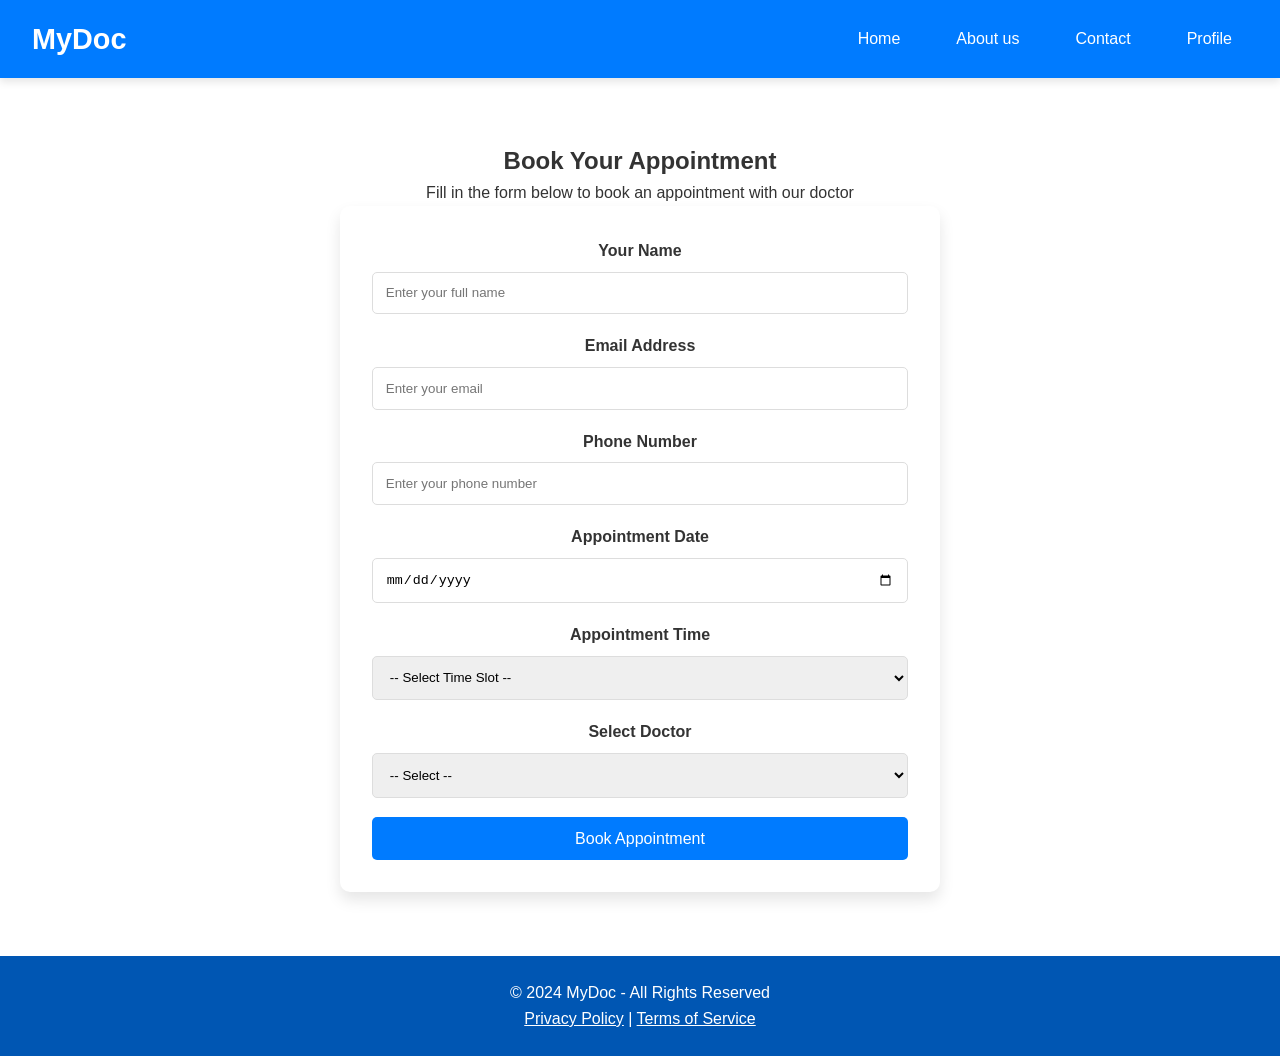
<file: book.html>
<!DOCTYPE html>
<html lang="en">

<head>
    <meta charset="UTF-8">
    <meta name="viewport" content="width=device-width, initial-scale=1.0">
    <meta http-equiv="X-UA-Compatible" content="ie=edge">
    <title>Book Appointment - MyDoc</title>
    <style>
        /* General Reset */
        * {
            margin: 0;
            padding: 0;
            box-sizing: border-box;
        }

        body {
            font-family: 'Arial', sans-serif;
            line-height: 1.6;
            background-color: #f4f8fb;
            color: #333;
        }

        /* Header Styles */
        header {
            background-color: #007bff;
            color: white;
            padding: 1rem 0;
            position: sticky;
            top: 0;
            box-shadow: 0 4px 8px rgba(0, 0, 0, 0.1);
        }

        header .container {
            display: flex;
            justify-content: space-between;
            align-items: center;
            padding: 0 2rem;
        }

        header .logo {
            font-size: 1.8rem;
            font-weight: bold;
        }

        header nav ul {
            list-style: none;
            display: flex;
            gap: 1.5rem;
        }

        header nav ul li a {
            text-decoration: none;
            color: white;
            font-weight: 500;
            padding: 0.5rem 1rem;
            border-radius: 5px;
            transition: background-color 0.3s ease;
        }

        header nav ul li a:hover {
            background-color: white;
            color: #007bff;
        }

        /* Book Appointment Page */
        .book-section {
            padding: 4rem 2rem;
            background-color: #ffffff;
            text-align: center;
        }

        .book-form {
            max-width: 600px;
            margin: 0 auto;
            background: white;
            padding: 2rem;
            border-radius: 10px;
            box-shadow: 0 8px 15px rgba(0, 0, 0, 0.1);
        }

        .book-form label {
            display: block;
            margin-bottom: 0.5rem;
            font-weight: bold;
        }

        .book-form input,
        .book-form select {
            width: 100%;
            padding: 0.8rem;
            margin-bottom: 1rem;
            border: 1px solid #ddd;
            border-radius: 5px;
        }

        .book-form button {
            width: 100%;
            padding: 0.8rem;
            background-color: #007bff;
            color: white;
            font-size: 1rem;
            border: none;
            border-radius: 5px;
            cursor: pointer;
            transition: background-color 0.3s ease, transform 0.3s ease;
        }

        .book-form button:hover {
            background-color: #0056b3;
            transform: scale(1.05);
        }

        .error-message {
            color: red;
            font-size: 0.9rem;
            margin-top: -0.8rem;
            margin-bottom: 1rem;
            text-align: left;
        }

        /* Footer */
        footer {
            background-color: #0056b3;
            color: white;
            text-align: center;
            padding: 1.5rem 2rem;
        }

        footer a {
            color: white;
            text-decoration: underline;
        }

        footer a:hover {
            text-decoration: none;
        }

        /* Media Queries */
        @media (max-width: 768px) {
            header .container {
                flex-direction: column;
                text-align: center;
            }
        }
    </style>
</head>

<body>
    <!-- Header Section -->
    <header>
        <div class="container">
            <div class="logo">
                MyDoc
            </div>
            <nav>
                <ul>
                    <li><a href="index.html">Home</a></li>
                    <li><a href="about.html">About us</a></li>
                    <li><a href="contact.html">Contact</a></li>
                    <li><a href="profile.html">Profile</a></li>
                </ul>
            </nav>
        </div>
    </header>

    <!-- Book Appointment Section -->
    <div class="book-section">
        <h2>Book Your Appointment</h2>
        <p>Fill in the form below to book an appointment with our doctor</p>

        <form action="#" method="POST" class="book-form" id="appointment-form">
            <label for="patient-name">Your Name</label>
            <input type="text" id="patient-name" name="name" placeholder="Enter your full name" required>
            <div id="name-error" class="error-message"></div>

            <label for="patient-email">Email Address</label>
            <input type="email" id="patient-email" name="email" placeholder="Enter your email" required>
            <div id="email-error" class="error-message"></div>

            <label for="patient-phone">Phone Number</label>
            <input type="text" id="patient-phone" name="phone" placeholder="Enter your phone number" required>
            <div id="phone-error" class="error-message"></div>

            <label for="appointment-date">Appointment Date</label>
            <input type="date" id="appointment-date" name="date" required>
            <div id="date-error" class="error-message"></div>

            <label for="appointment-time">Appointment Time</label>
            <select id="appointment-time" name="time" required>
                <option value="">-- Select Time Slot --</option>
                <option value="08:00 - 09:00">08:00 - 09:00</option>
                <option value="09:00 - 10:00">09:00 - 10:00</option>
                <option value="10:00 - 11:00">10:00 - 11:00</option>
                <option value="11:00 - 12:00">11:00 - 12:00</option>
                <option value="12:00 - 01:00">12:00 - 01:00</option>
                <option value="01:00 - 02:00">01:00 - 02:00</option>
                <option value="02:00 - 03:00">02:00 - 03:00</option>
                <option value="03:00 - 04:00">03:00 - 04:00</option>
                <option value="04:00 - 05:00">04:00 - 05:00</option>
                <option value="05:00 - 06:00">05:00 - 06:00</option>
                <option value="06:00 - 07:00">06:00 - 07:00</option>
            </select>
            <div id="time-error" class="error-message"></div>
            
            <label for="doctor-name">Select Doctor</label>
            <select id="doctor-name" name="doctor" required>
                <option value="">-- Select --</option>
                <option value="Dr. Smith">Dr. Smith</option>
                <option value="Dr. Johnson">Dr. Johnson</option>
                <option value="Dr. Lee">Dr. Lee</option>
            </select>
            <div id="doctor-error" class="error-message"></div>

            <button type="submit">Book Appointment</button>
        </form>
    </div>

    <!-- Footer Section -->
    <footer>
        <p>&copy; 2024 MyDoc - All Rights Reserved</p>
        <a href="privacy.html">Privacy Policy</a> | <a href="terms.html">Terms of Service</a>
    </footer>

    <script>
        // Form Validation and Redirect on Success
        document.getElementById('appointment-form').addEventListener('submit', function (e) {
            e.preventDefault();  // Prevent the form from submitting

            const name = document.getElementById('patient-name');
            const email = document.getElementById('patient-email');
            const phone = document.getElementById('patient-phone');
            const date = document.getElementById('appointment-date');
            const time = document.getElementById('appointment-time');
            const doctor = document.getElementById('doctor-name');

            // Error containers
            const errors = {
                name: document.getElementById('name-error'),
                email: document.getElementById('email-error'),
                phone: document.getElementById('phone-error'),
                date: document.getElementById('date-error'),
                time: document.getElementById('time-error'),
                doctor: document.getElementById('doctor-error'),
            };

            // Reset errors
            Object.values(errors).forEach(error => error.textContent = '');

            // Validation
            let isValid = true;

            if (!name.value.trim()) {
                errors.name.textContent = "Name is required.";
                isValid = false;
            }

            const emailRegex = /^[^\s@]+@[^\s@]+\.[^\s@]+$/;
            if (!email.value.trim() || !emailRegex.test(email.value)) {
                errors.email.textContent = "A valid email is required.";
                isValid = false;
            }

            if (!phone.value.trim() || phone.value.length < 10) {
                errors.phone.textContent = "A valid phone number is required.";
                isValid = false;
            }

            if (!date.value) {
                errors.date.textContent = "Appointment date is required.";
                isValid = false;
            }

            if (!time.value) {
                errors.time.textContent = "Appointment time is required.";
                isValid = false;
            }

            if (!doctor.value) {
                errors.doctor.textContent = "Please select a doctor.";
                isValid = false;
            }

            // Redirect if valid
            if (isValid) {
                window.location.href = 'success.html';
            }
        });
    </script>
</body>

</html>
</file>
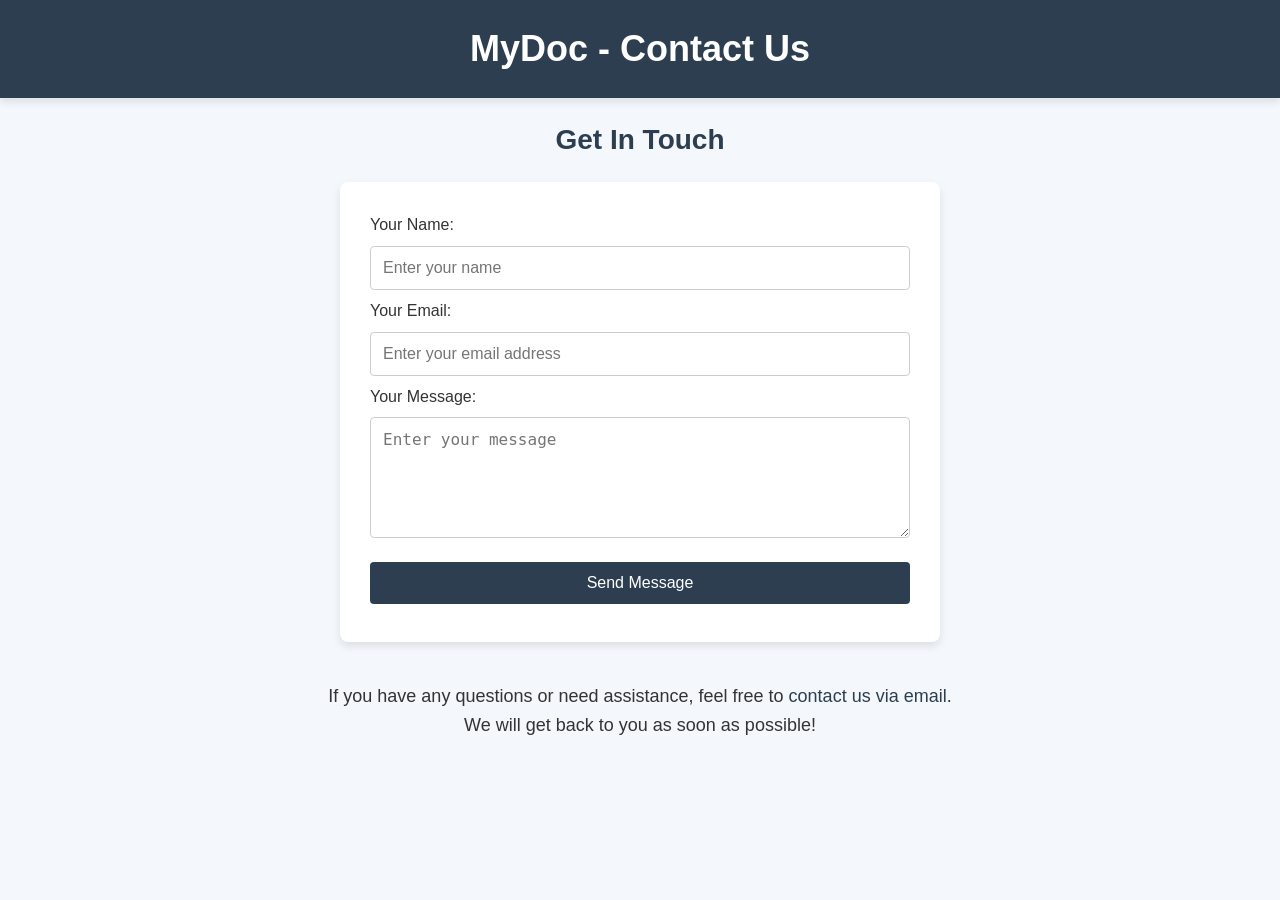
<file: contact.html>
<!DOCTYPE html>
<html lang="en">
<head>
    <meta charset="UTF-8">
    <meta name="viewport" content="width=device-width, initial-scale=1.0">
    <title>Contact Us - MyDoc</title>
    <link rel="stylesheet" href="styles.css">
    <style>
        body {
            font-family: 'Arial', sans-serif;
            background-color: #f4f7fc;
            color: #333;
            margin: 0;
            padding: 0;
        }
        header {
            background-color: #2c3e50;
            color: white;
            text-align: center;
            padding: 20px 0;
        }
        header h1 {
            margin: 0;
            font-size: 36px;
        }
        .container {
            width: 80%;
            margin: auto;
            padding: 20px;
        }
        h2 {
            font-size: 28px;
            color: #2c3e50;
            text-align: center;
            margin-bottom: 20px;
        }
        .contact-form {
            background-color: white;
            border-radius: 8px;
            box-shadow: 0 4px 8px rgba(0, 0, 0, 0.1);
            padding: 30px;
            max-width: 600px;
            margin: auto;
        }
        .contact-form input, .contact-form textarea {
            width: 100%;
            padding: 12px;
            margin: 8px 0;
            border: 1px solid #ccc;
            border-radius: 4px;
            font-size: 16px;
        }
        .contact-form input[type="submit"] {
            background-color: #2c3e50;
            color: white;
            cursor: pointer;
            border: none;
        }
        .contact-form input[type="submit"]:hover {
            background-color: #34495e;
        }
        .contact-info {
            text-align: center;
            margin-top: 40px;
            font-size: 18px;
        }
        .contact-info a {
            color: #2c3e50;
            text-decoration: none;
        }
        .contact-info a:hover {
            text-decoration: underline;
        }
    </style>
</head>
<body>

<header>
    <h1>MyDoc - Contact Us</h1>
</header>

<div class="container">
    <h2>Get In Touch</h2>
    <div class="contact-form">
        <form action="mailto:mydoc1234567@gmail.com" method="post" enctype="text/plain">
            <label for="name">Your Name:</label>
            <input type="text" id="name" name="name" placeholder="Enter your name" required>

            <label for="email">Your Email:</label>
            <input type="email" id="email" name="email" placeholder="Enter your email address" required>

            <label for="message">Your Message:</label>
            <textarea id="message" name="message" rows="5" placeholder="Enter your message" required></textarea>

            <input type="submit" value="Send Message">
        </form>
    </div>

    <div class="contact-info">
        <p>If you have any questions or need assistance, feel free to <a href="mailto:mydoc1234567@gmail.com">contact us via email</a>.</p>
        <p>We will get back to you as soon as possible!</p>
    </div>
</div>

</body>
</html>
</file>
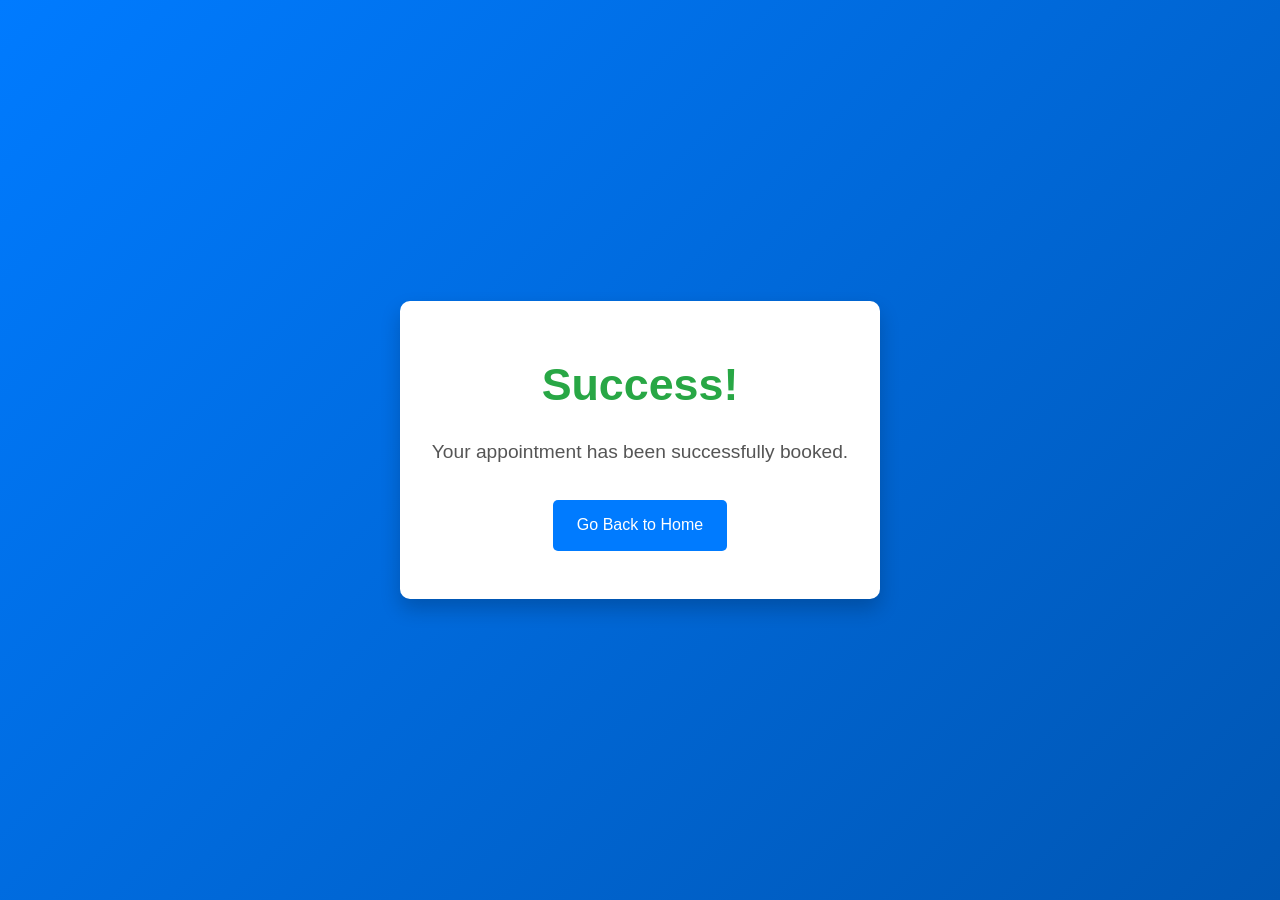
<file: success.html>
<!DOCTYPE html>
<html lang="en">
<head>
  <meta charset="UTF-8">
  <meta name="viewport" content="width=device-width, initial-scale=1.0">
  <title>Appointment Successfully Booked</title>
  <style>
    /* General Reset */
    * {
      margin: 0;
      padding: 0;
      box-sizing: border-box;
    }

    body {
      font-family: 'Arial', sans-serif;
      line-height: 1.6;
      background: linear-gradient(135deg, #007bff, #0056b3);
      color: #333;
      display: flex;
      justify-content: center;
      align-items: center;
      height: 100vh;
      overflow: hidden;
    }

    .success-container {
      text-align: center;
      background-color: white;
      padding: 3rem 2rem;
      border-radius: 10px;
      box-shadow: 0 10px 20px rgba(0, 0, 0, 0.2);
      animation: fadeInScale 1s ease-in-out;
    }

    .success-container h1 {
      font-size: 2.8rem;
      color: #28a745;
      margin-bottom: 1rem;
      animation: slideIn 1s ease-out;
    }

    .success-container p {
      font-size: 1.2rem;
      margin-bottom: 2rem;
      color: #555;
      animation: fadeIn 1.5s ease-in-out;
    }

    .success-container .btn {
      display: inline-block;
      padding: 0.8rem 1.5rem;
      background-color: #007bff;
      color: white;
      text-decoration: none;
      border-radius: 5px;
      font-size: 1rem;
      transition: background-color 0.3s ease, transform 0.3s ease;
      animation: bounceIn 1.5s ease-out;
    }

    .success-container .btn:hover {
      background-color: #0056b3;
      transform: scale(1.1);
    }

    /* Keyframes for Animations */
    @keyframes fadeInScale {
      from {
        opacity: 0;
        transform: scale(0.8);
      }
      to {
        opacity: 1;
        transform: scale(1);
      }
    }

    @keyframes fadeIn {
      from {
        opacity: 0;
      }
      to {
        opacity: 1;
      }
    }

    @keyframes slideIn {
      from {
        transform: translateY(-50px);
        opacity: 0;
      }
      to {
        transform: translateY(0);
        opacity: 1;
      }
    }

    @keyframes bounceIn {
      0% {
        transform: scale(0.9);
      }
      50% {
        transform: scale(1.1);
      }
      100% {
        transform: scale(1);
      }
    }

    /* Background Animation */
    @keyframes bgGradient {
      0% {
        background: linear-gradient(135deg, #007bff, #0056b3);
      }
      50% {
        background: linear-gradient(135deg, #0056b3, #28a745);
      }
      100% {
        background: linear-gradient(135deg, #007bff, #0056b3);
      }
    }

    body {
      animation: bgGradient 6s infinite alternate;
    }
  </style>
</head>
<body>
  <div class="success-container">
    <h1>Success!</h1>
    <p>Your appointment has been successfully booked.</p>
    <a href="index.html" class="btn">Go Back to Home</a>
  </div>
</body>
</html>
</file>
<file: styles.css>
/* General Reset */
* {
    margin: 0;
    padding: 0;
    box-sizing: border-box;
}

body {
    font-family: 'Arial', sans-serif;
    line-height: 1.6;
    background-color: #f4f8fb;
    color: #333;
    overflow-x: hidden;
}

/* Header Styles */
header {
    background-color: #007bff;
    color: white;
    padding: 1rem 0;
    position: sticky;
    top: 0;
    z-index: 1000;
    box-shadow: 0 4px 8px rgba(0, 0, 0, 0.1);
}

header .container {
    display: flex;
    justify-content: space-between;
    align-items: center;
    padding: 0 2rem;
}

header .logo {
    font-size: 1.8rem;
    font-weight: bold;
}

header nav ul {
    list-style: none;
    display: flex;
    gap: 1.5rem;
}

header nav ul li a {
    text-decoration: none;
    color: white;
    font-weight: 500;
    padding: 0.5rem 1rem;
    border-radius: 5px;
    transition: background-color 0.3s ease, color 0.3s ease;
}

header nav ul li a:hover {
    background-color: white;
    color: #007bff;
}

/* Hero Section */
.hero {
    background: linear-gradient(135deg, #007bff, #0056b3);
    color: white;
    text-align: center;
    padding: 5rem 2rem;
}

.hero h2 {
    font-size: 3rem;
    margin-bottom: 1rem;
}

.hero p {
    font-size: 1.2rem;
    margin-bottom: 2rem;
}

.btn-primary {
    background-color: #007bff;
    color: white;
    padding: 0.8rem 1.5rem;
    border: none;
    border-radius: 5px;
    font-size: 1rem;
    cursor: pointer;
    transition: background-color 0.3s ease, transform 0.3s ease;
}

.btn-primary:hover {
    background-color: #0056b3;
    transform: scale(1.05);
}

/* Doctor Sections Layout */
.doctor-sections {
    display: flex;
    justify-content: space-between;
    gap: 30px;
    padding: 3rem 1.5rem;
    flex-wrap: wrap;
}

/* Adjust size and transitions for Top Doctors and Find Doctor sections */
.top-doctors {
    width: 100%; /* Adjusted size to make them smaller */
    padding: 1.2rem; /* Reduced padding */
    background-color: #fff;
    border-radius: 10px;
    box-shadow: 0 6px 12px rgba(0, 0, 0, 0.1);
    transition: transform 0.3s ease, box-shadow 0.3s ease; /* Smooth hover effect */
}
.find-doctor {
    /* Reduced width for smaller size */
    padding: 0.8rem; /* Reduced padding for a more compact look */
    background-color: #fff;
    border-radius: 10px;
    box-shadow: 0 4px 8px rgba(0, 0, 0, 0.1);
    transition: transform 0.3s ease, box-shadow 0.3s ease;
}

.find-doctor img {
    width: 100%; /* Ensure the image fills the container */
    height: auto; /* Maintain aspect ratio */
    border-radius: 10px; /* Keep rounded corners */
}

.top-doctors:hover,
.find-doctor:hover {
    transform: translateY(-10px); /* Lift on hover */
    box-shadow: 0 8px 16px rgba(0, 0, 0, 0.2); /* Enhanced shadow on hover */
}

.image-container img {
    width: auto; /* Adjusted image size for better scaling */
    height: auto;
    border-radius: 10px;
}

.top-doctors h2,
.find-doctor h2 {
    font-size: 1.6rem; /* Slightly smaller font size */
    margin-bottom: 1rem;
    color: #0033a0;
    text-align: center;
}

.find-doctor .doctor-card {
    display: inline-block;
    width: 90%; /* Adjusted card width */
    margin-bottom: 1rem;
    padding: 15px;
    border-radius: 10px;
    text-align: center;
    box-shadow: 0 4px 6px rgba(0, 0, 0, 0.1);
    transition: transform 0.3s ease, box-shadow 0.3s ease; /* Smooth hover effect */
}

.find-doctor .doctor-card:hover {
    transform: translateY(-10px); /* Lift effect */
    box-shadow: 0 6px 12px rgba(0, 0, 0, 0.15); /* Enhanced shadow */
}

/* Ensure the clickable container retains layout */
.top-doctors-link {
    display: block; /* Makes the link behave as a block element */
    text-decoration: none; /* Remove underline */
    color: inherit; /* Inherit text color */
}

.top-doctors-link:hover .top-doctors {
    transform: translateY(-10px); /* Apply hover effects */
    box-shadow: 0 8px 16px rgba(0, 0, 0, 0.2);
}

/* Book Appointment Page */
.book-section {
    padding: 4rem 2rem;
    text-align: center;
}

.book-form {
    max-width: 500px;
    margin: 0 auto;
    background: white;
    padding: 2rem;
    border-radius: 10px;
    box-shadow: 0 8px 15px rgba(0, 0, 0, 0.2);
}

.book-form label {
    display: block;
    margin-bottom: 0.5rem;
    font-weight: bold;
}

.book-form input,
.book-form select,
.book-form textarea {
    width: 100%;
    padding: 0.8rem;
    margin-bottom: 1.5rem;
    border: 1px solid #ddd;
    border-radius: 5px;
}

.book-form button {
    width: 100%;
    padding: 0.8rem;
    background-color: #007bff;
    color: white;
    font-size: 1rem;
    border: none;
    border-radius: 5px;
    cursor: pointer;
}

/* Login and Signup Pages */
.auth-section {
    display: flex;
    justify-content: center;
    align-items: center;
    height: 100vh;
    background: linear-gradient(135deg, #007bff, #0056b3);
    color: white;
}

.auth-container {
    background: white;
    color: #333;
    width: 400px;
    padding: 2rem;
    border-radius: 10px;
    box-shadow: 0 8px 15px rgba(0, 0, 0, 0.2);
    text-align: center;
}

.auth-container h1 {
    color: #007bff;
    margin-bottom: 1rem;
}

.auth-container form {
    display: flex;
    flex-direction: column;
    gap: 1rem;
}

.auth-container input {
    padding: 0.8rem;
    border: 1px solid #ddd;
    border-radius: 5px;
}

.auth-container button {
    padding: 0.8rem;
    background-color: #007bff;
    color: white;
    font-size: 1rem;
    border: none;
    border-radius: 5px;
    cursor: pointer;
}

.auth-container a {
    color: #007bff;
    text-decoration: none;
}

.auth-container a:hover {
    text-decoration: underline;
}

/* Footer */
footer {
    background-color: #1740c4; /* Background color */
    color: white; /* Text color */
    padding: 10px 0; /* Reduced padding */
    text-align: center; /* Centered text */
    font-size: 14px; /* Smaller font size */
    margin-top: 20px; /* Adjust top margin */
}

footer .container {
    display: flex;
    justify-content: center;
    align-items: center;
    flex-wrap: wrap;
}

footer .container p {
    margin: 0; /* Remove default margin */
    padding: 5px; /* Reduced padding */
}

footer .container .social-icons {
    margin-left: 20px; /* Adjust the spacing between social icons */
}

footer .container .social-icons i {
    font-size: 18px; /* Smaller icon size */
    margin-right: 10px; /* Space between icons */
}

/* Media Queries */
@media (max-width: 768px) {
    .doctor-sections {
        flex-direction: column;
        gap: 20px;
    }

    .top-doctors,
    .find-doctor {
        width: 100%;
    }

    header .container {
        flex-direction: column;
        text-align: center;
    }

    nav ul {
        flex-direction: column;
        gap: 0.5rem;
    }

    .hero h2 {
        font-size: 2.2rem;
    }

    .hero p {
        font-size: 1rem;
    }

    .service-card {
        margin: 0 auto;
    }

    .doctor-card {
        width: 100%;
    }
}

/* Modal styles */
.modal {
    display: none;
    position: fixed;
    z-index: 1000;
    left: 0;
    top: 0;
    width: 100%;
    height: 100%;
    overflow: auto;
    background-color: rgba(0, 0, 0, 0.6);
}

.modal-content {
    background: white;
    margin: 15% auto;
    padding: 2rem;
    border-radius: 10px;
    width: 80%;
    max-width: 400px;
    text-align: center;
    box-shadow: 0 8px 15px rgba(0, 0, 0, 0.2);
}

.close-btn {
    float: right;
    font-size: 1.5rem;
    font-weight: bold;
    cursor: pointer;
    color: #333;
}

.close-btn:hover {
    color: #007bff;
}

.modal-buttons a {
    display: inline-block;
    margin: 1rem 0.5rem;
    padding: 0.8rem 1.5rem;
    border-radius: 5px;
    text-decoration: none;
    font-size: 1rem;
}

.modal-buttons .btn-primary {
    background-color: #007bff;
    color: white;
}

.modal-buttons .btn-secondary {
    background-color: #6c757d;
    color: white;
}

.modal-buttons a:hover {
    opacity: 0.9;
}

.symbols-grid {
    display: grid;
    grid-template-columns: repeat(4, 1fr); /* 4 columns */
    grid-template-rows: repeat(3, 1fr);   /* 3 rows */
    gap: 20px;                            /* Space between items */
    padding: 20px;
    justify-items: center;               /* Center the symbols */
}

.symbol {
    text-align: center;
}

.symbol img {
    width: 50px;
    height: 50px;
    border-radius: 50%; /* Circle style */
}

.symbol p {
    margin-top: 10px;
    font-size: 14px;
    color: #333;
}

.symbol {
    text-align: center;
    transition: transform 0.3s ease, opacity 0.3s ease; /* Adding transition for scale and opacity */
}

.symbol:hover {
    transform: scale(1.1); /* Scale up the icon */
    opacity: 0.8; /* Slightly reduce opacity on hover */
}

html {
    scroll-behavior: smooth;
}
.service-container {
    display: flex;
    justify-content: space-between; /* Arrange the services in a row */
    gap: 20px; /* Space between items */
    flex-wrap: wrap; /* Allows items to wrap if screen is too small */
    margin-top: 30px;
}

.service {
    flex: 1;
    max-width: 25%; /* Make the service items a bit smaller */
    text-align: center;
    transition: transform 0.2s ease, box-shadow 0.2s ease; /* Smaller transition */
}

.service img {
    width: 100%;
    border-radius: 8px;
    transition: transform 0.2s ease; /* Add transition to image */
}

.service h3 {
    margin-top: 10px;
    font-size: 1.2rem;
}

.service p {
    font-size: 1rem;
    color: #555;
}

.service:hover {
    transform: scale(1.03); /* Slightly smaller scale for a more subtle effect */
    box-shadow: 0 4px 10px rgba(0, 0, 0, 0.1); /* Less intense shadow effect */
}

.service img:hover {
    transform: scale(1.05); /* Slight zoom effect for image on hover */
}

@media (max-width: 768px) {
    .service-container {
        flex-direction: column; /* Stack items on smaller screens */
        align-items: center;
    }

    .service {
        max-width: 80%; /* Make the service cards smaller on mobile */
        margin-bottom: 20px; /* Add space between stacked items */
    }
}
</file>
